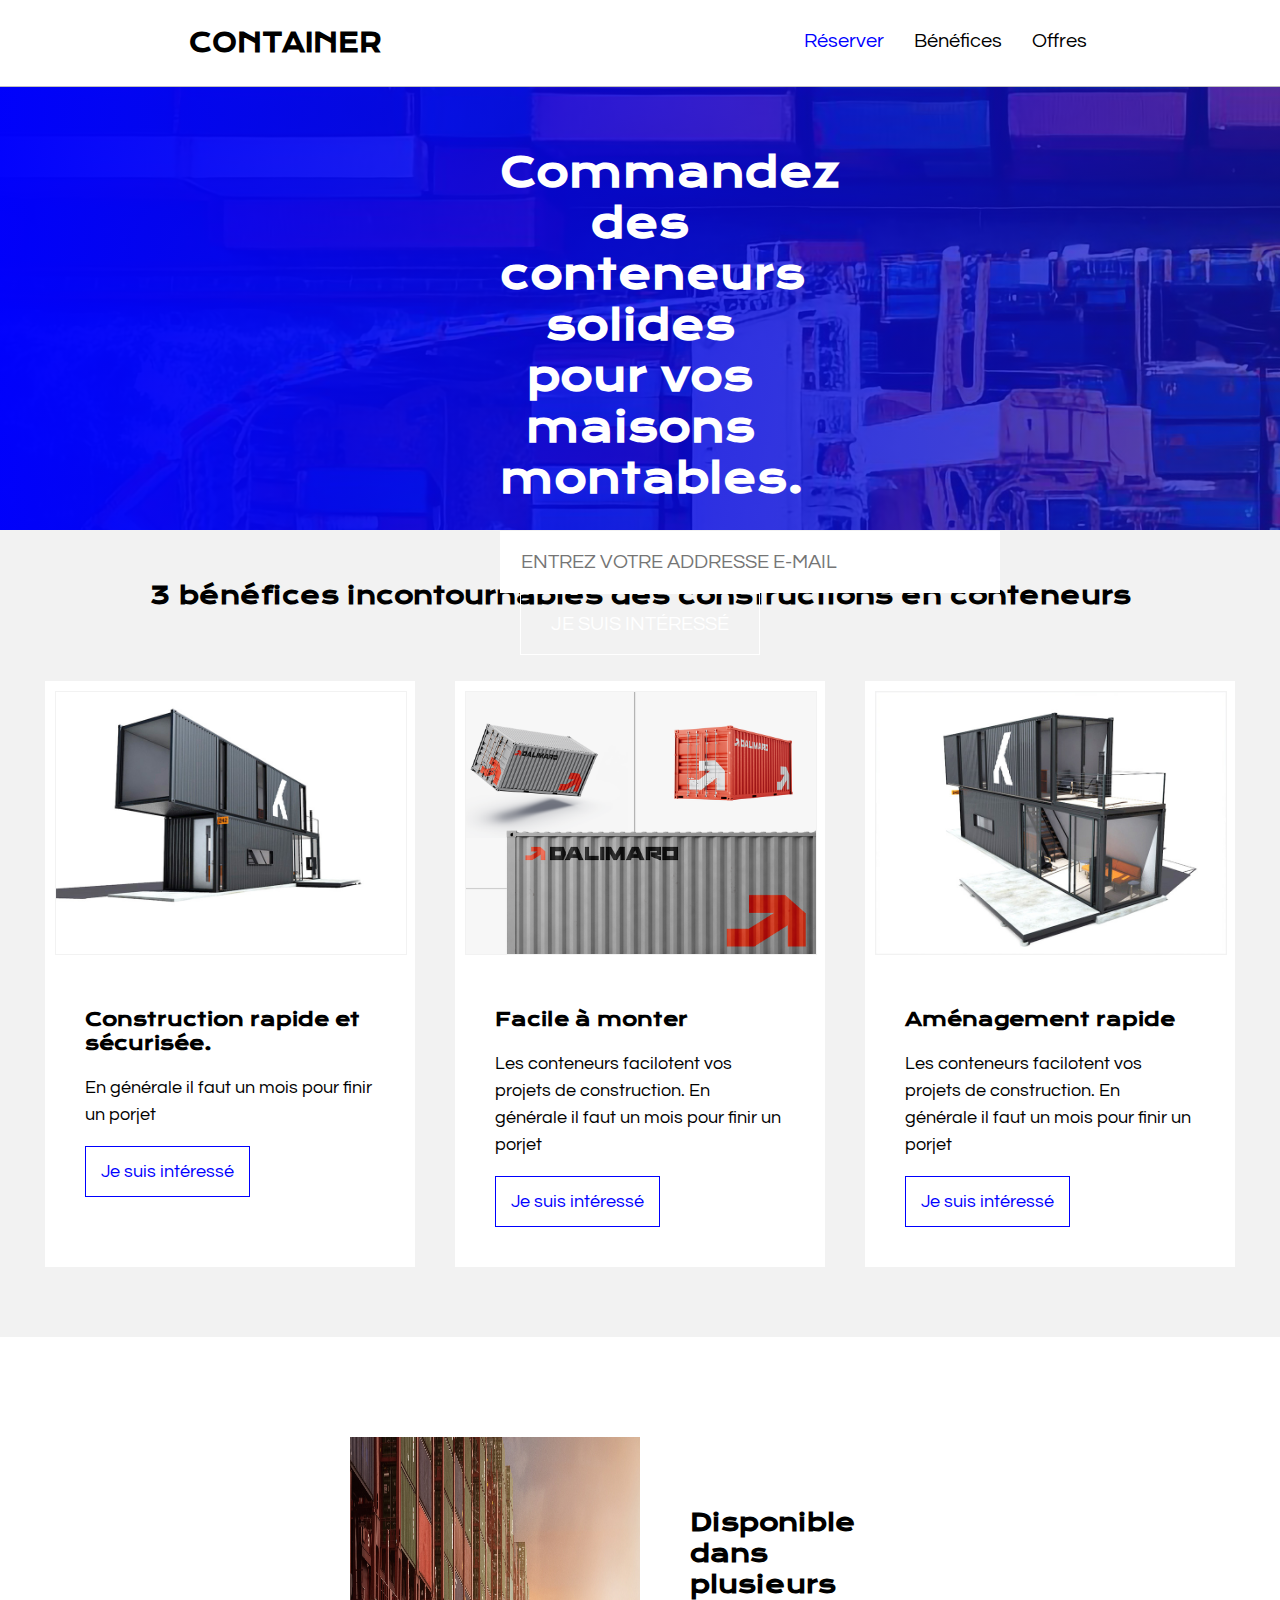
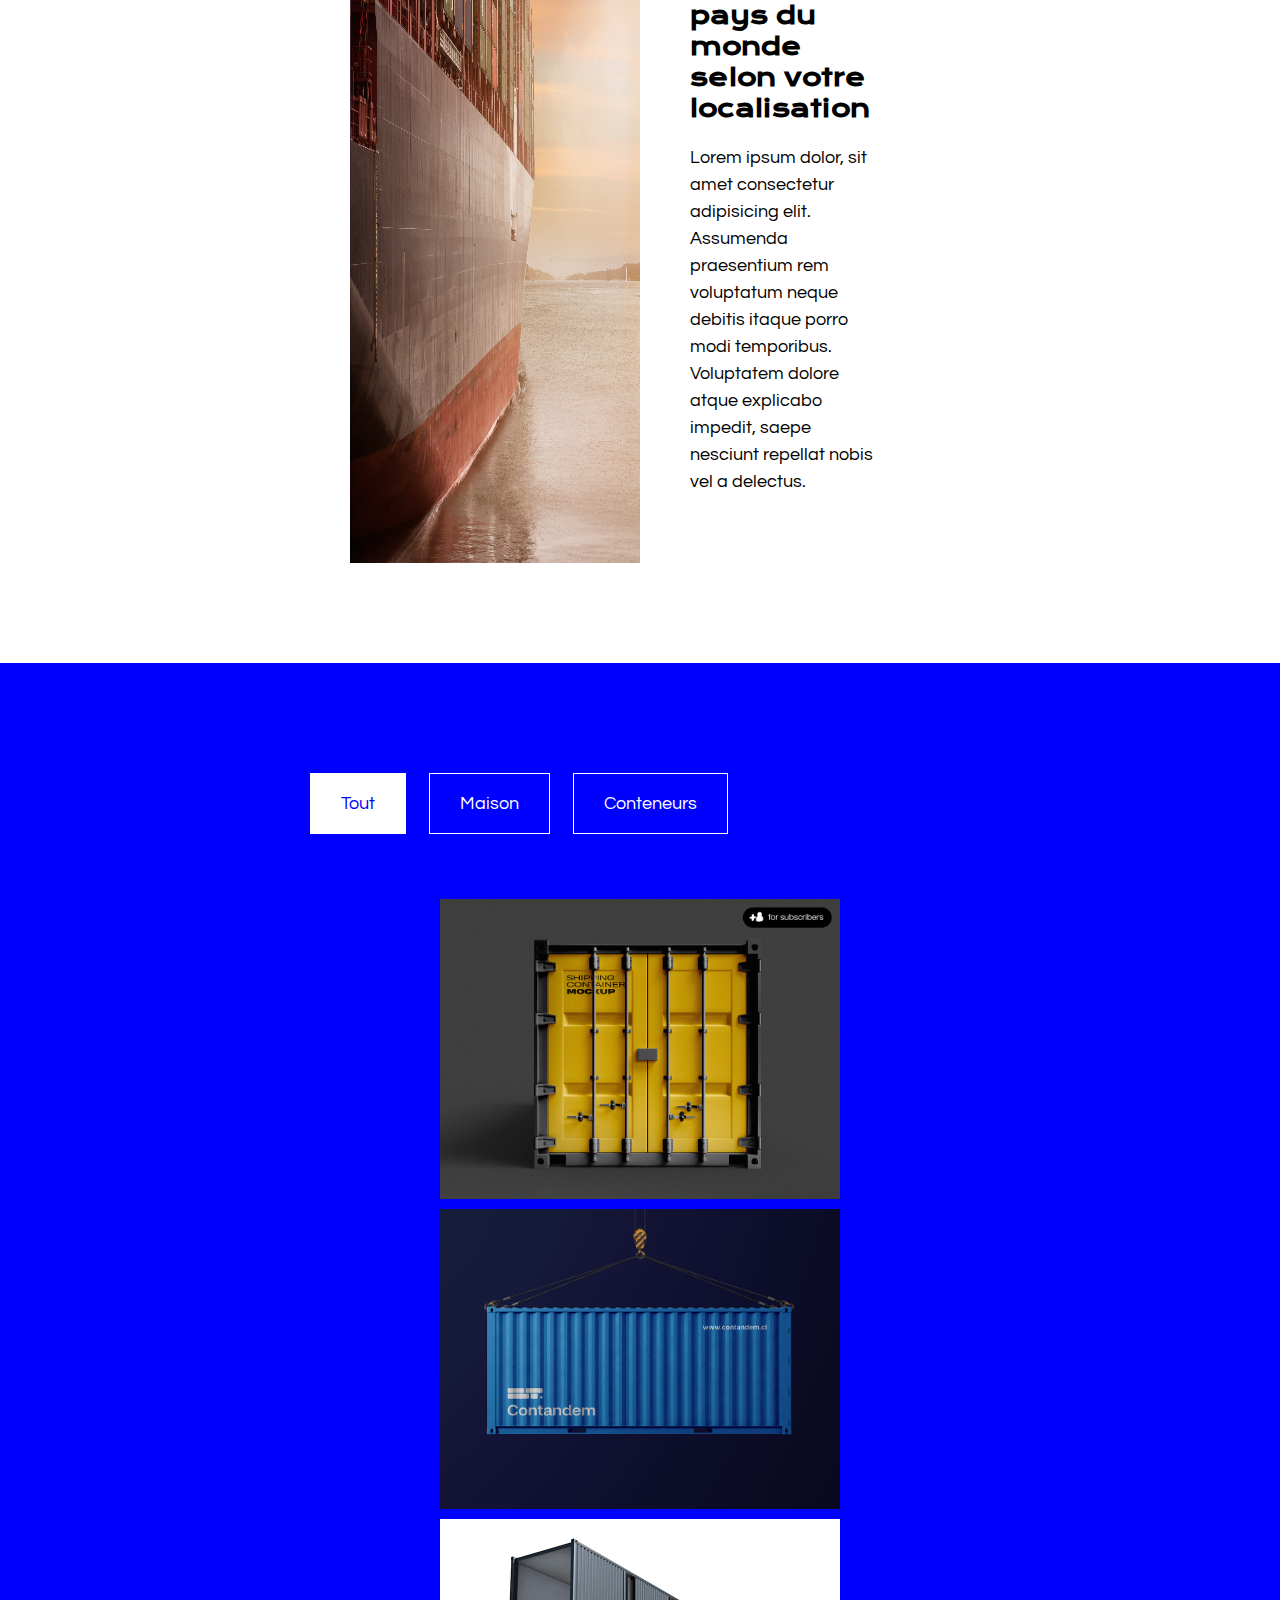
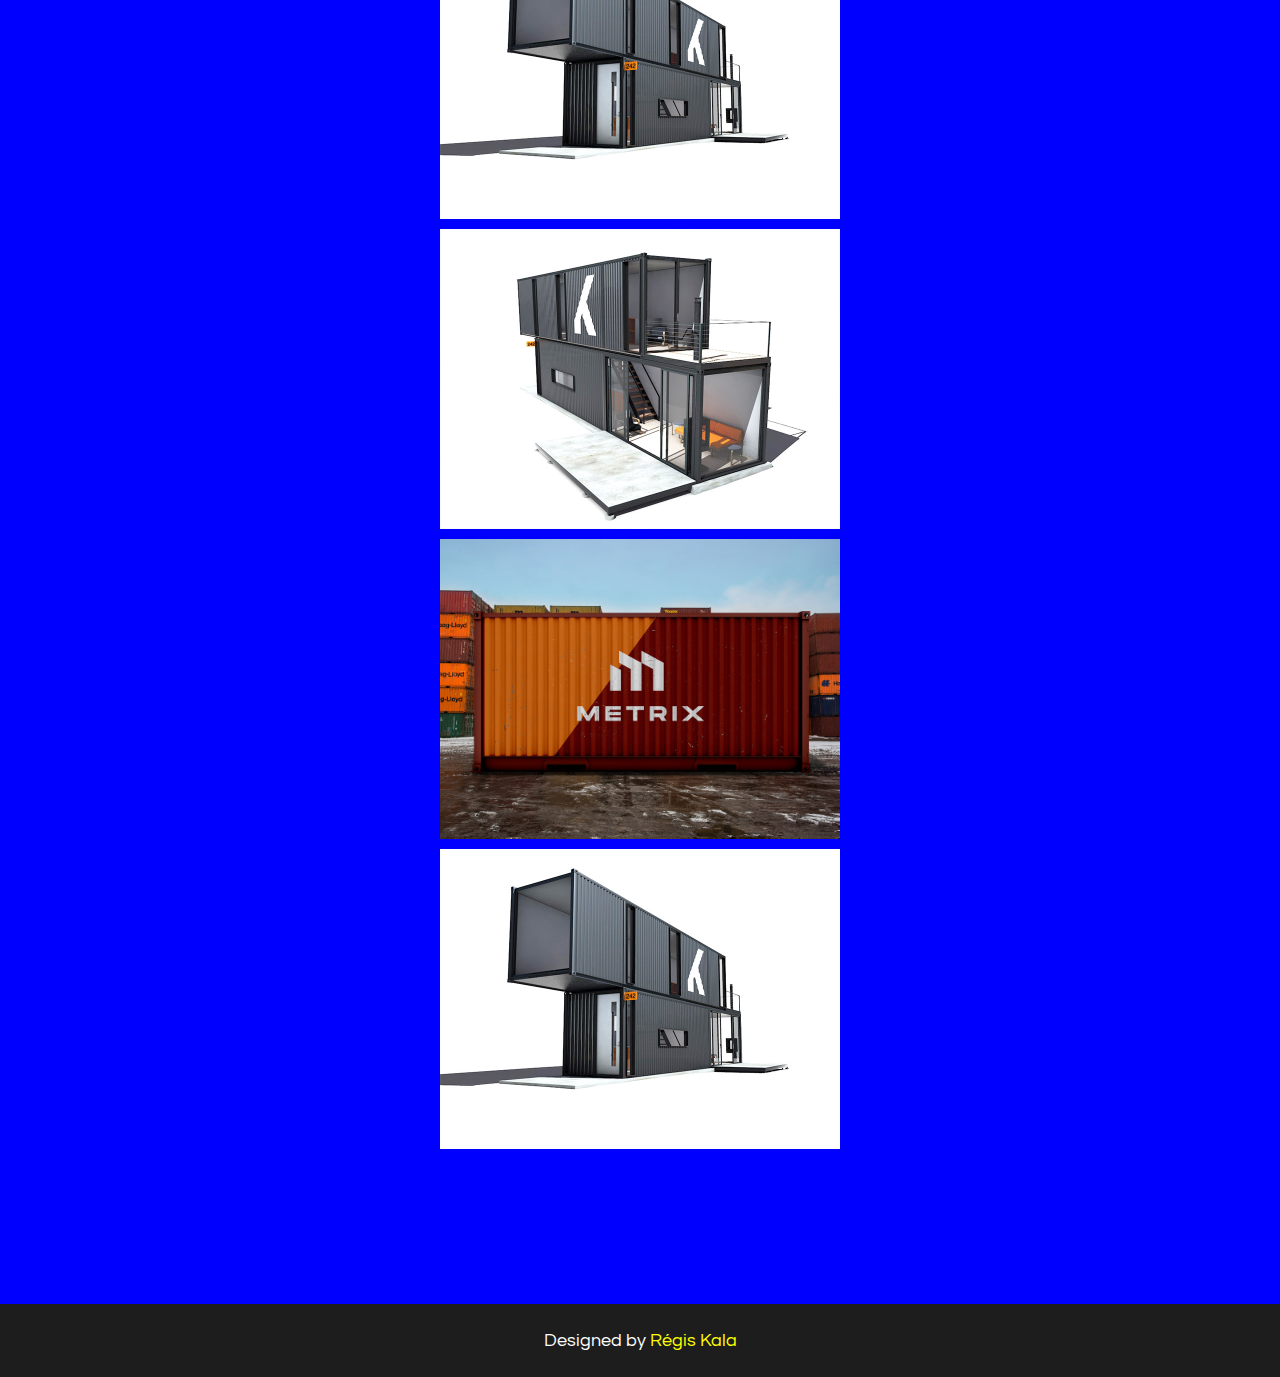
<file: landingpage/index.html>
<!DOCTYPE html>
<html lang="en">
<head>
    <meta charset="UTF-8">
    <meta name="viewport" content="width=device-width, initial-scale=1.0">
    <link rel="stylesheet" href="style.css">
    <link rel="shortcut icon" href="favicon.png" type="image/x-icon">
    
    <script src="app.js" defer></script>

    <title>Des constructions simples et durables</title>
</head>
<body>
 
    <!-- HEADER SECTION -->
    
    <header class="header">
        <div class="logo">
            <a href="index.html">
                <h1>CONTAINER</h1>
            </a>
        </div>

        <div class="menu">
            <ul class="menu-list">
                <li>
                    <a href="#search" class="menu-link active">Réserver</a>
                </li>
                
                <li>
                    <a href="#benefits" class="menu-link"> Bénéfices</a>
                </li>

                <li>
                    <a href="#offers" class="menu-link">Offres</a>
                </li>

                
        </div>

    </header>

    <!-- HERO BANNER -->

    <section class="hero-banner" id="search">
        <div class="sup-background"></div>

        <h1>Commandez des conteneurs solides pour vos maisons montables.</h1>

        <div class="searchbar">
            <input type="search" name="email" id="" placeholder="Entrez votre addresse e-mail" class="search">
            <input type="submit" value="Je suis intéressé" class="search-btn">
        </div>

    </section>

    <!--OFFER BENEFITS -->

    <div class="benefits-title" id="benefits">
        <h2>3 bénéfices incontournables des constructions en conteneurs</h2>
    </div>

    <section class="benefits" >

            <div class="cart-box">
                    
                <img src="./images/shipping-container.jpg" alt="">

                <div class="cart-text">
                    <h3>Construction rapide et sécurisée.</h3>

                    <p>En générale il faut un mois pour finir un porjet</p>
                    
                    <a href="#" class="cart-link">
                        <button class="link-btn">Je suis intéressé</button>
                    </a>
                </div>

            </div>

            <div class="cart-box">
            
                <img src="./images/Dalimard.png" alt="">
    
                <div class="cart-text">
                    <h3>Facile à monter</h3>
    
                    <p>Les conteneurs facilotent vos projets de construction. En générale il faut un mois pour finir un porjet</p>
                    
                    <a href="#" class="cart-link">
                        <button class="link-btn">Je suis intéressé</button>
                    </a>
                </div>
    
            </div>
    
    
            <div class="cart-box">
                
                <img src="./images/shippin-container2.jpg" alt="">
    
                <div class="cart-text">
                    <h3>Aménagement rapide</h3>
    
                    <p>Les conteneurs facilotent vos projets de construction. En générale il faut un mois pour finir un porjet</p>
                    
                    <a href="#" class="cart-link">
                        <button class="link-btn">Je suis intéressé</button>
                    </a>
                </div>
    
            </div>

    </section>

    <!-- SECTION IMAGE & TEXT -->

    <section class="image-text">

        <div class="box">
            <img src="./images/import.jpg" alt="">

            <div class="box-text">
                <h2>Disponible dans plusieurs pays du monde selon votre localisation</h2>

                <p>
                    Lorem ipsum dolor, sit amet consectetur adipisicing elit. 
                    Assumenda praesentium rem voluptatum neque debitis itaque porro modi temporibus. 
                    Voluptatem dolore atque explicabo impedit, saepe nesciunt repellat nobis vel a delectus.
                </p>
            </div>
        </div>

    </section>

    <!-- CONTAINER GALLERY -->

    <section class="gallery" id="offers">

        <div class="categories">

            <button class="active" data-name="tout">Tout</button>
            <button data-name="maison">Maison</button>
            <button data-name="conteneur">Conteneurs</button>

        </div>

        <div class="gallery-image">
            <img class="pic" src="./images/cointain.jpg" data-name="conteneur" alt="conteneur">
            <img class="pic" src="./images/conteneur transport.jpg" data-name="conteneur" alt="conteneur">
            <img class="pic" src="./images/shipping-container.jpg" data-name="maison" alt="maison">
            <img class="pic" src="./images/shippin-container2.jpg" data-name="maison" alt="maison">
            <img class="pic" src="./images/metrix-container.jpg" data-name="conteneur" alt="conteneur">
            <img class="pic" src="./images/shipping-container.jpg" data-name="maison" alt="maison">

        </div>

    </section>

    <footer>
        <p>Designed by <a href="">Régis Kala</a></p>
    </footer>
</body>
</html>
</file>
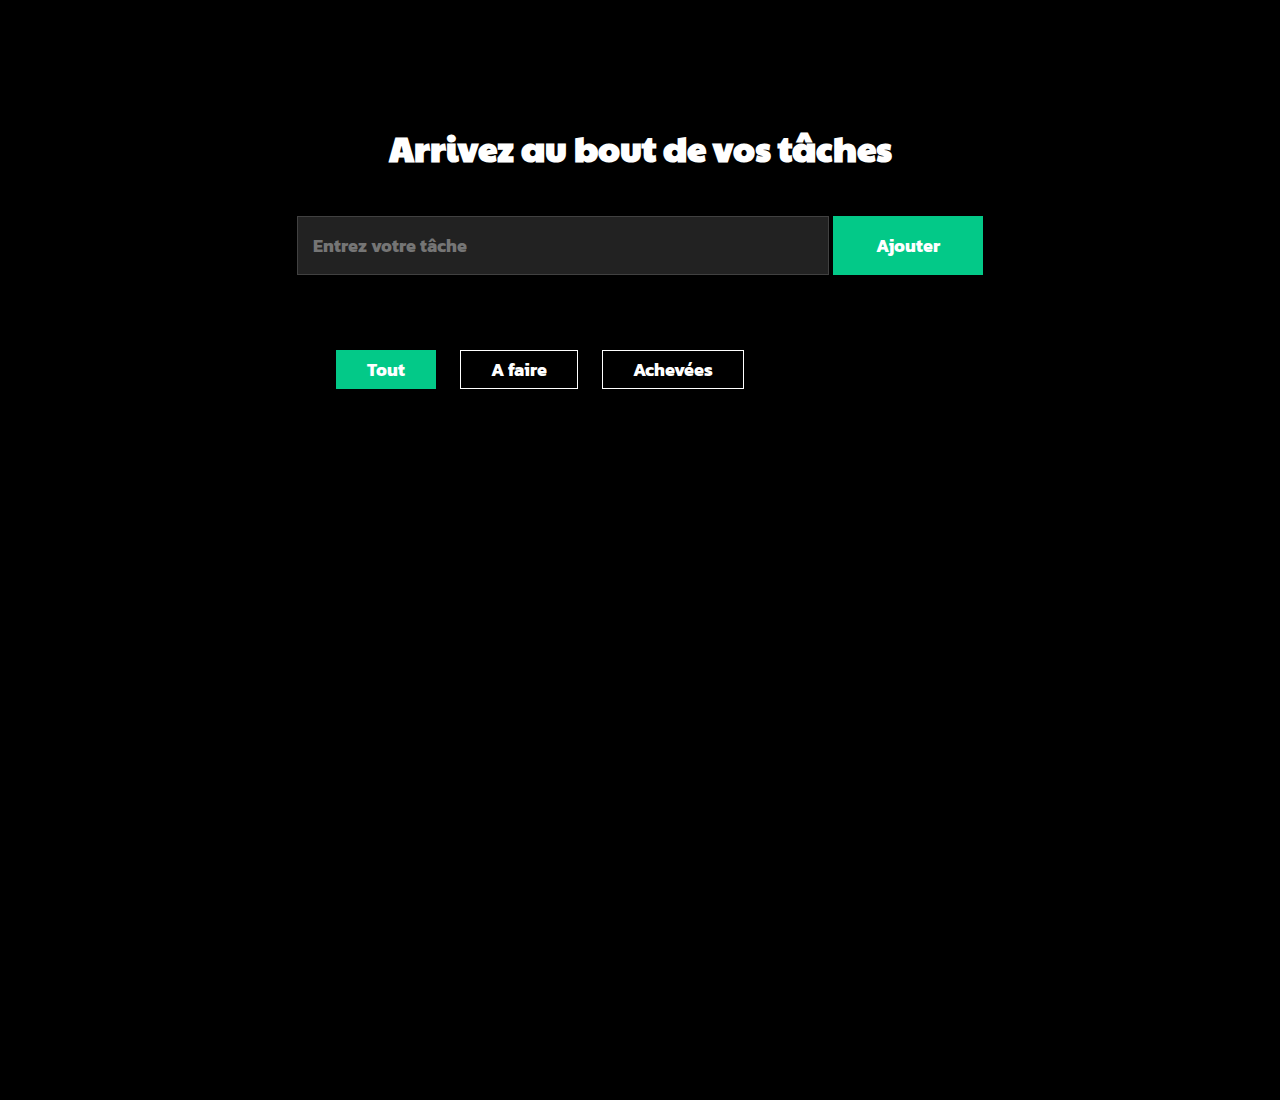
<file: todolist/index.html>
<!DOCTYPE html>
<html lang="en">
<head>
    <meta charset="UTF-8">
    <meta name="viewport" content="width=device-width, initial-scale=1.0">
    <link rel="stylesheet" href="style.css">
    <link rel="shortcut icon" href="task.png" type="image/x-icon">
    <link rel="stylesheet" href="https://cdnjs.cloudflare.com/ajax/libs/font-awesome/6.4.2/css/all.min.css">

    <script src="app.js" defer></script>

    <title>Arrivez au bout de vos tâches !</title>
</head>
<body>
    <section class="todolist">

                <!-- ENTRY TEXT -->

                <div class="head-text">
                    <h1>Arrivez au bout de vos tâches</h1>
                </div>

                <!-- TASK INPUT FORM -->

                <div class="input-task">
                    <form action="#" method="post">
                        <input type="text" name="task" id="inputTask" placeholder="Entrez votre tâche" required>
                        <button type="button" id="addTaskBtn">Ajouter</button>
                    </form>
                </div>

                <div class="buttons">
                    <button class="active">Tout</button>
                    <button>A faire</button>
                    <button>Achevées</button>
                </div>

                <!-- TASKS LIST -->

                <ul class="tasks">

                </ul>

               
    </section>
</body>
</html>
</file>
<file: landingpage/style.css>
@import url('https://fonts.googleapis.com/css2?family=Krona+One&display=swap');
@import url('https://fonts.googleapis.com/css2?family=Questrial&display=swap');

body
{
    margin: 0;
    padding: 0;
    box-sizing: border-box;
    font-family: 'Questrial', sans-serif;
}

h1,h2,h3
{
    font-family: 'Krona One', sans-serif;
}

p
{
    font-size: 18px;
    line-height: 1.5;
}

input, button
{
    font-family: 'Questrial', sans-serif;
    font-size: 18px;
}

/* HEADER */

.header
{
    position: fixed;
    display: flex;
    background: #fff;
    justify-content: space-around;
    border-bottom: 1px solid silver;
    top: 0;
    left: 0;
    right: 0;
    z-index: 10;
}

.logo
{
    padding: 10px;
}

.logo a
{
    text-decoration: none;
    color: #000;
}

.logo h1
{
    font-size: 25px;
}

.menu-list
{
    display: flex;
    list-style-type: none;
}

.menu-list li
{
    padding: 15px;
    font-size: 20px;
}

.menu-link
{
    text-decoration: none;
    color: #000;
}

.menu-link.active
{
    color: blue;
}


/* HERO BANNER */

.hero-banner
{
    position: relative;
    background-image: url("./images/conteneur-au\(port.png");
    text-align: center;
    padding: 50px 500px;
    height: 40vh;
    margin-top: 70px;
}

/* .sup-background
{
    background-color: blue;
    position: absolute;
    width: 100vw;
    height: 100vh;
    margin: 0;
    padding: 0;
} */

.hero-banner h1
{
    font-size: 40px;
    font-family: 'Krona One', sans-serif;
    color: #fff;
}

.searchbar
{
    margin-bottom: 50px;
}

.search
{
    width: 500px;
    height: 50px;
    padding: 30px 20px;
    background-color: #fff;
    border: 1px solid #fff;
    font-size: 20px;
    text-transform: uppercase;
}

.search-btn
{
    height: 62px;
    padding: 10px 30px;
    background-color: transparent;
    border: 1px solid #ffff;
    color: #ffff;
    font-size: 20px;
    text-transform: uppercase;
    cursor: pointer;
}

.search-btn:hover
{
    background-color: blue;
    border: 1px solid #fff;
    color: #fff;
    font-size: 20px;
    text-transform: uppercase;
}

.image
{
    display: flex;
}


/* OFFER BENEFITS */

.benefits-title
{
    background-color: #f2f2f2;
    text-align: center;
    padding: 30px;
    margin: 0;
}

.benefits
{
    display: flex;
    background-color: #f2f2f2;
    justify-content: center;
    padding-bottom: 50px;
}

.benefits h2
{
    padding: 20px;
}

.carts
{

    padding: 10px;
}

.cart-box
{
    width: 350px;
    height: auto;
    background: #fff;
    padding: 10px;
    margin: 20px;
}

.cart-box img
{
    width: inherit;
    border: 1px solid #f2f2f2;
}

.cart-text
{
    padding: 30px;
}

.cart-link
{
    text-decoration: none;
}

.link-btn
{
    background-color: #fff;
    border: 1px solid blue;
    color: blue;
    padding: 15px;
    cursor: pointer;
}

.link-btn:hover
{
    background-color: blue;
    border: 1px solid blue;
    color: #fff;
    padding: 15px;
}

.image-text
{
    background-color: #fff;
    padding: 100px 200px;
}

.box 
{
    display: flex;
    justify-content: center;
    padding: 0 150px;
}

.box img
{    
    width: 50%;
    height: auto;
}

.box-text
{
    padding: 50px 50px;
}

/* CONTAINER GALLERY */

.categories
{
    padding:0 50px;
}

.categories button
{
    margin: 10px;
    padding: 20px 30px;
    background: none;
    color: #fff;
    border: 1px solid #fff;
    cursor: pointer;
}

.categories button:hover
{
    background: #fff;
    color: blue;
    border: 1px solid #fff;
    cursor: pointer;
}


.categories button.active
{
    background: #fff;
    color: blue;
    border: 1px solid #fff;
    cursor: pointer;
}

.gallery
{
    background: blue;
    padding: 100px 250px;
    justify-content: center;
}

.gallery-image
{
    display: flex;
    flex-wrap: wrap;
    justify-content: center;
    padding: 50px;
}

.gallery-image img
{
    width: 400px;
    height: auto;
    margin: 5px;
}

.pic.hide
{
    display: none;
}

footer
{
    background-color: #1d1d1d;
    text-align: center;
    margin: 0;
    padding: 5px;
    color: #fff;
}

footer a
{
    text-decoration: none;
    color: yellow;
}
</file>
<file: todolist/style.css>
@import url('https://fonts.googleapis.com/css2?family=Paytone+One&family=Questrial&display=swap');
@import url('https://fonts.googleapis.com/css2?family=Kanit:wght@100&display=swap');

body
{
    margin: 0;
    padding: 0;
    box-sizing: border-box;
    font-family: 'Kanit', sans-serif;
    color: #fff;
}

.todolist
{
    background-color: #000;
    margin: 0;
    padding: 100px 50px;
    text-align: center;
    height: 100vh;
}

.head-text h1
{
    font-family: 'Paytone One', sans-serif;
    font-size: 35px;
    padding: 0;
}

.input-task
{
    padding: 20px;
    margin-bottom: 30px;
}

.input-task input
{
    background-color: #222222;
    border: 1px solid rgb(65, 65, 65);
    width: 500px;
    padding: 15px;
    font-family: 'Kanit', sans-serif;
    font-size: 18px;
    font-weight: bold;
    color: #fff;
}

.input-task button
{
    background-color: #03C988;
    border: 1px solid #03C988;
    padding: 15px;
    font-family: 'Kanit', sans-serif;
    width: 150px;
    font-size: 18px;
    font-weight: bold;
    color: #fff;
    cursor: pointer;
}

.input-task button:hover
{
    background-color: #019a67;
    border: 1px solid #019a67;
}

.buttons
{
    padding: 15px;
    margin-left: -17%;
}

.buttons button
{
    background: transparent;
    border: 1px solid #fff;
    margin: 10px;
    padding: 5px 30px;
    color: #fff;
    font-family: 'Kanit', sans-serif;
    font-size: 18px;
    font-weight: bold;
}

.buttons button:hover
{
    background: #fff;
    border: 1px solid #fff;
    color: #000;
    cursor: pointer;
}

.buttons .active
{
    background-color: #03C988;
    border: 1px solid #03C988;
}

.tasks
{
    margin: 0;
    margin-left: -40px;
}

.tasks-list
{
    display: flex;
    justify-content: space-between;
    background-color: #222222;
    border: 1px solid #222222;
    max-width: 670px;
    padding: 0 10px;
    margin: 10px 30px;
    transform: translateX(72.5%);
}

.task 
{
    display: flex;
    margin: 0 5px;
}

.task input
{
    cursor: pointer;
}

.task input:hover
{
   border-color: #03C988;
}

.task p
{
    padding: 15px;
}

.trash-icon
{
    padding: 15px;
}

.trash-icon button
{
    background: #D80032;
    border: 1px solid #D80032;
    padding: 10px;
    margin: 8px;
    color: #fff;
    cursor: pointer;
}

.trash-icon button:hover
{
    background: red;
    border: 1px solid red;
}


.trash-icon button i
{
    color: #fff;
    font-size: 18px;
}
</file>
